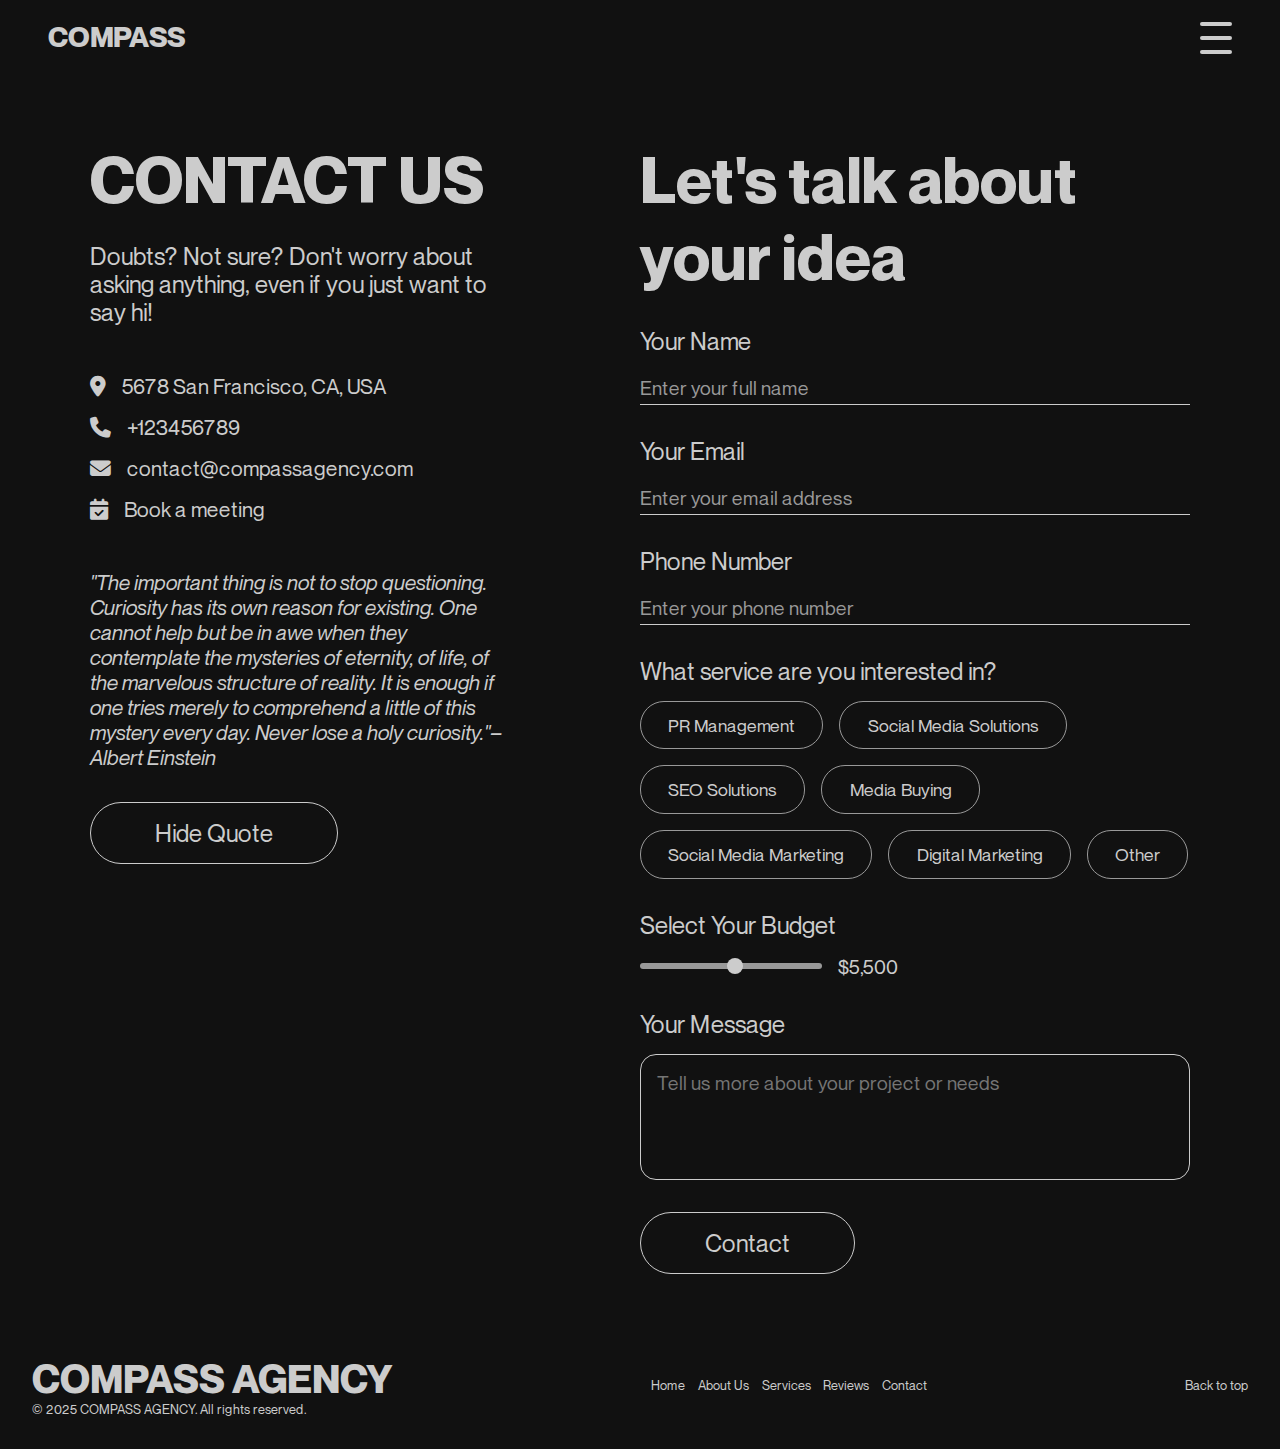
<file: contact.html>
<!DOCTYPE html>
<html lang="en">
<head>
    <meta charset="UTF-8">
    <meta name="viewport" content="width=device-width, initial-scale=1.0">
    <title>Compass Agency | Contact Us</title>

    <!-- CSS Styles -->
    <link rel="stylesheet" href="css/style.css">
    <link rel="stylesheet" href="https://cdnjs.cloudflare.com/ajax/libs/font-awesome/6.7.2/css/all.min.css" integrity="sha512-Evv84Mr4kqVGRNSgIGL/F/aIDqQb7xQ2vcrdIwxfjThSH8CSR7PBEakCr51Ck+w+/U6swU2Im1vVX0SVk9ABhg==" crossorigin="anonymous" referrerpolicy="no-referrer" />

    <!-- Favicon for browsers -->
    <link rel="icon" href="img/icon/favicon.ico" type="image/x-icon">
    <link rel="icon" href="img/icon/favicon-16x16.png" sizes="16x16" type="image/png">
    <link rel="icon" href="img/icon/favicon-32x32.png" sizes="32x32" type="image/png">

    <!-- Apple Touch Icon -->
    <link rel="apple-touch-icon" href="img/icon/apple-touch-icon.png">

    <!-- Android Chrome Icons -->
    <link rel="icon" sizes="192x192" href="img/icon/android-chrome-192x192.png">
    <link rel="icon" sizes="512x512" href="img/icon/android-chrome-512x512.png">

</head>
<body>

    <!-- Header Section -->
    <header class="header">
        <!-- Title -->
        <h1 class="header__title">
            <a href="." class="header__title-link">COMPASS</a>
        </h1>

        <!-- Burger Menu -->
        <input type="checkbox" id="nav-toggle" class="header__nav-toggle" aria-hidden="true">
        <label for="nav-toggle" class="header__burger-menu">
            <span class="header__burger-line"></span>
            <span class="header__burger-line"></span>
            <span class="header__burger-line"></span>
        </label>

        <!-- Navigation Links -->
        <nav class="header__nav">
            <ul class="header__nav-list">
                <li class="header__nav-item">
                    <a href="." class="header__nav-link underline">Home</a>
                </li>
                <li class="header__nav-item">
                    <a href="./#services" class="header__nav-link underline">Services</a>
                </li>
                <li class="header__nav-item">
                    <a href="about.html" class="header__nav-link underline">About Us</a>
                </li>
                <li class="header__nav-item">
                    <a href="./#reviews" class="header__nav-link underline">Reviews</a>
                </li>
                <li class="header__nav-item">
                    <a href="contact.html" class="header__nav-link underline">Contact</a>
                </li>
            </ul>
        </nav>
    </header>

    <!-- Main Contact Page -->
    <main class="contact__page">
        <section class="contact__info">
            <article class="contact__info--presentation">
                <h1 class="contact__info--title">CONTACT US</h1>
                <p class="contact__info--subtitle">Doubts? Not sure? Don't worry about asking anything, even if you just want to say hi!</p>
            </article>
            <article class="contact__info--details">
                <ul class="contact__info--list">
                    <li class="contact__info--item">
                        <span class="fa-solid fa-location-dot"></span>
                        5678 San Francisco, CA, USA
                    </li>
                    <li class="contact__info--item">
                        <span class="fa-solid fa-phone"></span>
                        +123456789
                    </li>
                    <li class="contact__info--item">
                        <span class="fa-solid fa-envelope"></span>
                        <a class="contact__info--link" href="mailto:contact@compassagency.com">contact@compassagency.com</a>
                    </li>
                    <li class="contact__info--item">
                        <span class="fa-solid fa-calendar-check"></span>
                        <a id="bookMeeting" class="contact__info--link">Book a meeting</a>
                    </li>
                </ul>
            </article>
            <article class="contact__info--quotes">
                <p id="quote" class="contact__info--quote">"The important thing is not to stop questioning. Curiosity has its own reason for existing. One cannot help but be in awe when they contemplate the mysteries of eternity, of life, of the marvelous structure of reality. It is enough if one tries merely to comprehend a little of this mystery every day. Never lose a holy curiosity."– Albert Einstein</p>
                <a id="quoteButton" class="contact__form--button">Hide Quote</a>
            </article>
        </section>
        <section class="contact__form">
            <form class="contact__form--form">
                <h2 class="contact__form--title">Let's talk about your idea</h2>
                
                <div class="contact__form--container">
                    <label class="contact__form--label" for="name">Your Name</label>
                    <input class="contact__form--input" type="text" id="name" name="name" placeholder="Enter your full name" required>
                </div>
            
                <div class="contact__form--container">
                    <label class="contact__form--label" for="email">Your Email</label>
                    <input class="contact__form--input" type="email" id="email" name="email" placeholder="Enter your email address" required>
                </div>

                <div class="contact__form--container">
                    <label class="contact__form--label" for="phone">Phone Number</label>
                    <input class="contact__form--input" type="tel" id="phone" name="phone" placeholder="Enter your phone number" required>
                </div>
            
                <div class="contact__form--container">
                    <label class="contact__form--label" for="service">What service are you interested in?</label>
                    <div class="contact__form--options">
                      <input type="radio" id="prmanagement" name="service" value="prmanagement" class="contact__form--radio" required>
                      <label for="prmanagement" class="contact__form--option">PR Management</label>
                  
                      <input type="radio" id="sms" name="service" value="sms" class="contact__form--radio" required>
                      <label for="sms" class="contact__form--option">Social Media Solutions</label>
                  
                      <input type="radio" id="seo" name="service" value="seo" class="contact__form--radio" required>
                      <label for="seo" class="contact__form--option">SEO Solutions</label>

                      <input type="radio" id="mediabuying" name="service" value="mediabuying" class="contact__form--radio" required>
                      <label for="mediabuying" class="contact__form--option">Media Buying</label>

                      <input type="radio" id="smm" name="service" value="smm" class="contact__form--radio" required>
                      <label for="smm" class="contact__form--option">Social Media Marketing</label>

                      <input type="radio" id="digitalmarketing" name="service" value="digitalmarketing" class="contact__form--radio" required>
                      <label for="digitalmarketing" class="contact__form--option">Digital Marketing</label>

                      <input type="radio" id="other" name="service" value="other" class="contact__form--radio" required>
                      <label for="other" class="contact__form--option">Other</label>
                    </div>
                  </div>
                
                  <div class="contact__form--container">
                    <label class="contact__form--label" for="budget">Select Your Budget</label>
                    <div class="contact__form--budget">
                        <input 
                            type="range" 
                            id="budget" 
                            name="budget" 
                            min="500" 
                            max="10000" 
                            step="500" 
                            class="contact__form--range" 
                            oninput="updateBudgetValue(this.value)" 
                            required
                        >
                        <span class="contact__form--budget-value" id="budget-value">$1,000</span>
                    </div>
                </div>
                

                <div class="contact__form--container">
                    <label class="contact__form--label" for="message">Your Message</label>
                    <textarea class="contact__form--textarea" id="message" name="message" rows="4" placeholder="Tell us more about your project or needs" required></textarea>
                </div>
            
                <button class="contact__form--button" type="submit">Contact</button>
              </form>
        </section>
    </main>

    <!-- Footer Section -->
    <footer class="footer">
        <div class="footer__container">
            <div class="footer__logo">
                <h1><a href="." class="footer__logo-link">COMPASS AGENCY</a></h1>
                <p class="footer__copyright">&copy; 2025 COMPASS AGENCY. All rights reserved.</p>
            </div>
            <nav class="footer__nav" aria-label="Footer Navigation">
                <ul class="footer__nav-list">
                    <li class="footer__nav-item">
                        <a href="./" class="footer__nav-link underline">Home</a>
                    </li>
                    <li class="footer__nav-item">
                        <a href="./about.html" class="footer__nav-link underline">About Us</a>
                    </li>
                    <li class="footer__nav-item">
                        <a href="./#services" class="footer__nav-link underline">Services</a>
                    </li>
                    <li class="footer__nav-item">
                        <a href="./#reviews" class="footer__nav-link underline">Reviews</a>
                    </li>
                    <li class="footer__nav-item">
                        <a href="./contact.html" class="footer__nav-link underline">Contact</a>
                    </li>
                </ul>
            </nav>
            <a href="#"  class="footer__back underline">Back to top</a>
        </div>
    </footer>

    <script src="js/contact.js"></script>
</body>
</html>
</file>
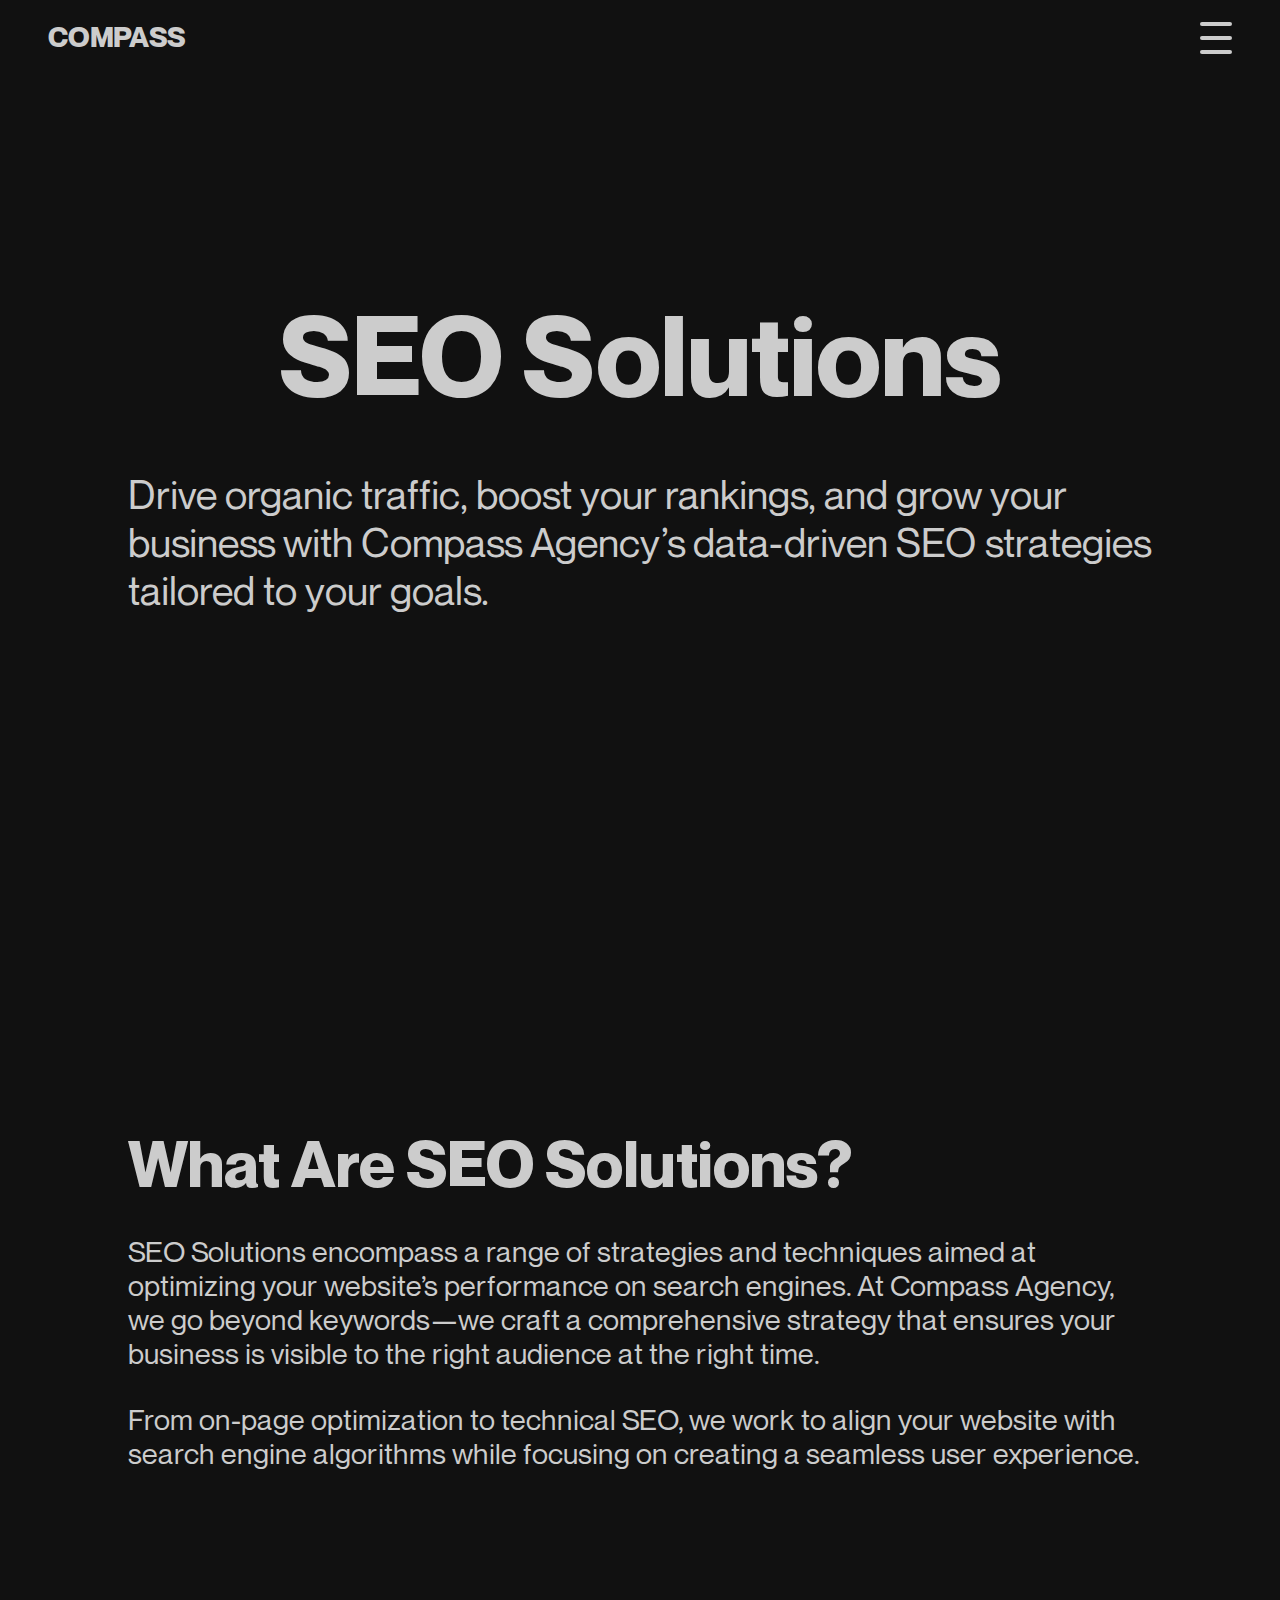
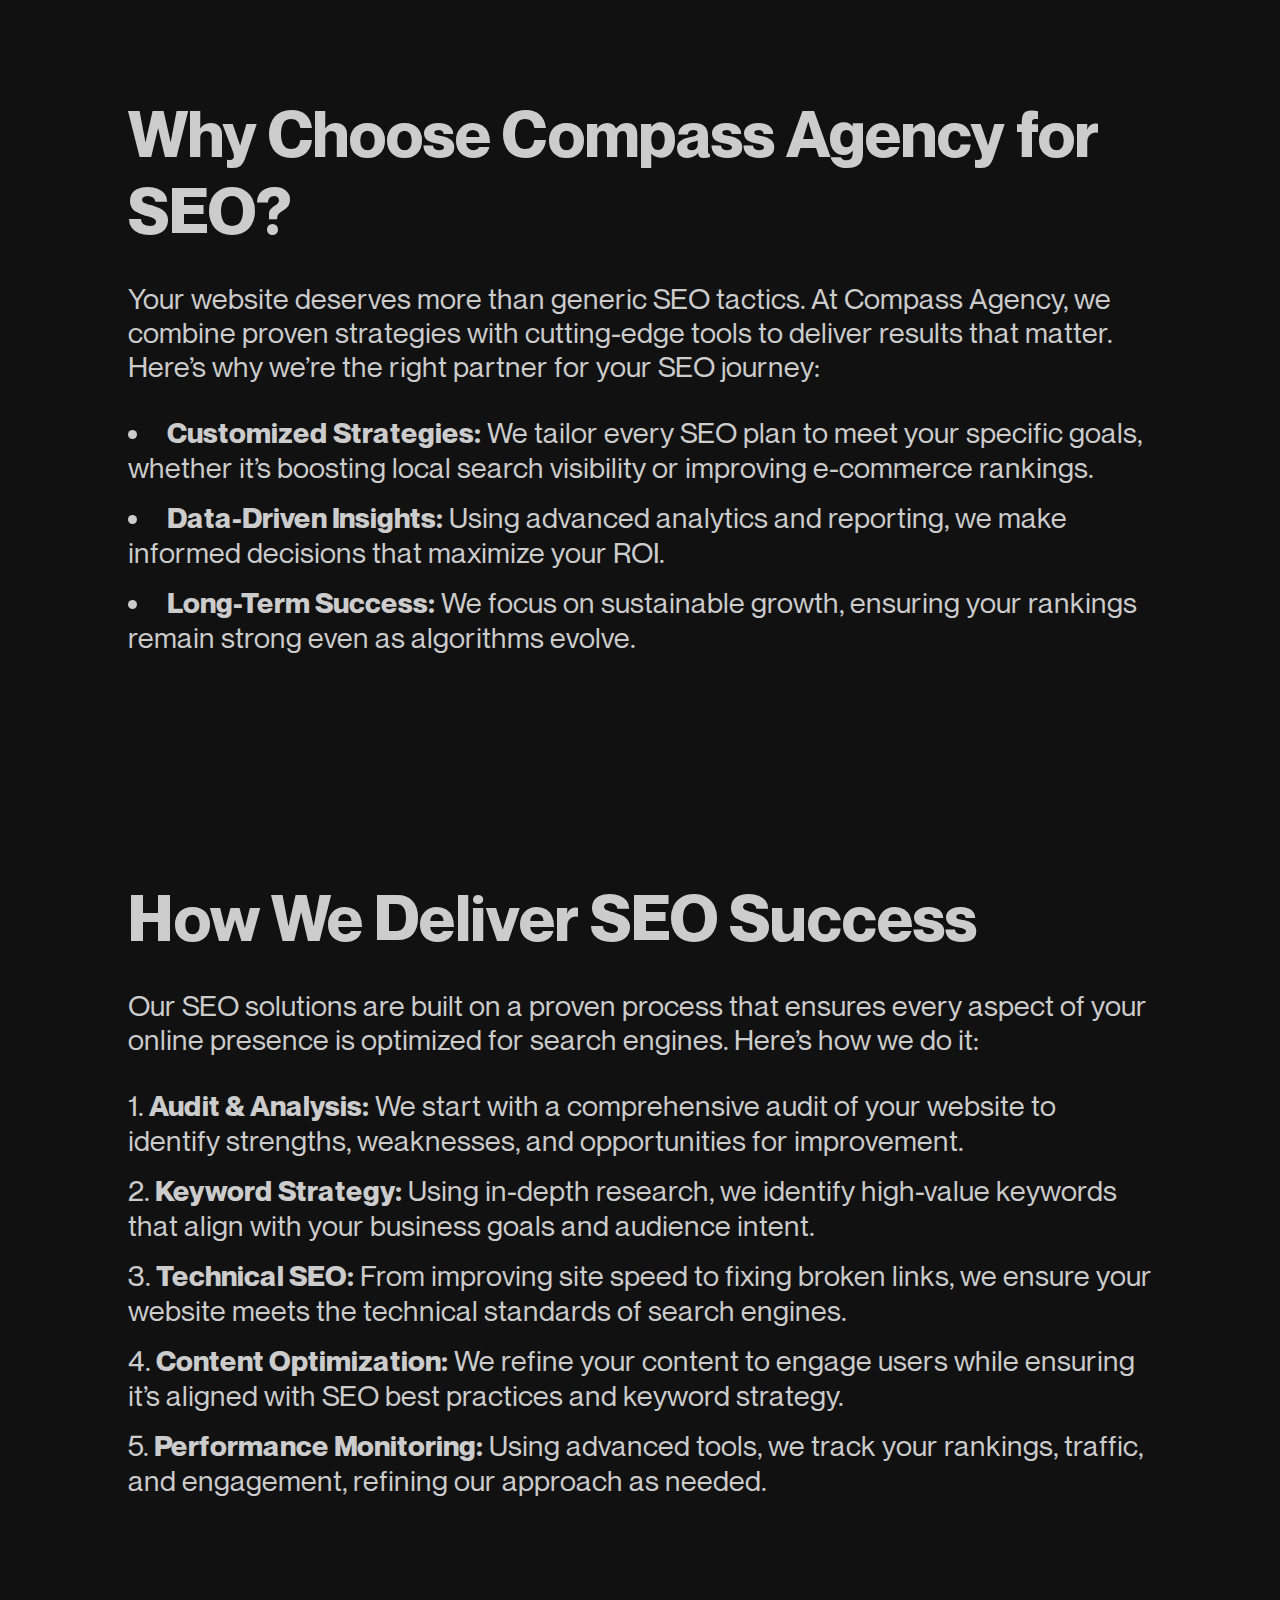
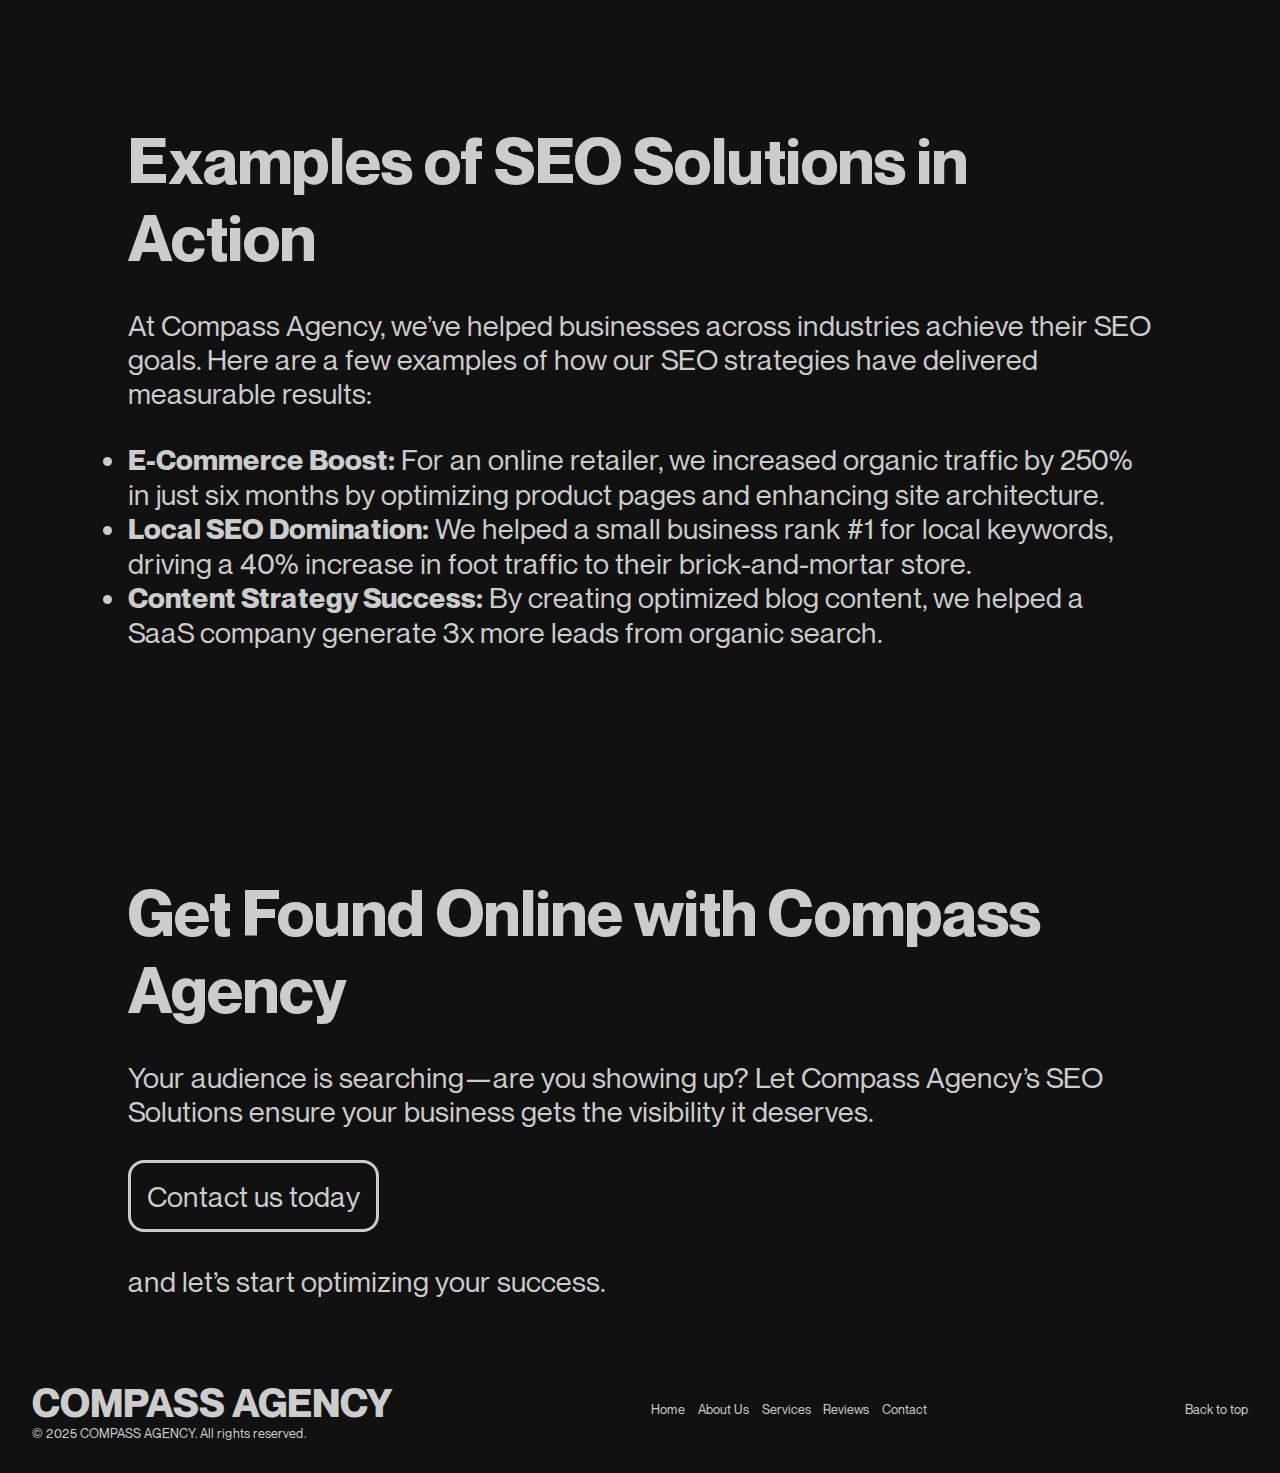
<file: services/service.html>
<!DOCTYPE html>
<html lang="en">
<head>
    <meta charset="UTF-8">
    <meta name="viewport" content="width=device-width, initial-scale=1.0">
    <title>Compass Agency | Service</title>
    
    <!-- CSS Styles -->
    <link rel="stylesheet" href="../css/style.css">
    <link rel="stylesheet" href="https://cdnjs.cloudflare.com/ajax/libs/font-awesome/6.7.2/css/all.min.css" integrity="sha512-Evv84Mr4kqVGRNSgIGL/F/aIDqQb7xQ2vcrdIwxfjThSH8CSR7PBEakCr51Ck+w+/U6swU2Im1vVX0SVk9ABhg==" crossorigin="anonymous" referrerpolicy="no-referrer" />

    <!-- Favicon for browsers -->
    <link rel="icon" href="../img/icon/favicon.ico" type="image/x-icon">
    <link rel="icon" href="../img/icon/favicon-16x16.png" sizes="16x16" type="image/png">
    <link rel="icon" href="../img/icon/favicon-32x32.png" sizes="32x32" type="image/png">

    <!-- Apple Touch Icon -->
    <link rel="apple-touch-icon" href="../img/icon/apple-touch-icon.png">

    <!-- Android Chrome Icons -->
    <link rel="icon" sizes="192x192" href="../img/icon/android-chrome-192x192.png">
    <link rel="icon" sizes="512x512" href="../img/icon/android-chrome-512x512.png">

</head>
<body>

    <!-- Header Section -->
    <header class="header">
      <!-- Title -->
      <h1 class="header__title">
          <a href="../" class="header__title-link">COMPASS</a>
      </h1>

      <!-- Burger Menu -->
      <input type="checkbox" id="nav-toggle" class="header__nav-toggle" aria-hidden="true">
      <label for="nav-toggle" class="header__burger-menu">
          <span class="header__burger-line"></span>
          <span class="header__burger-line"></span>
          <span class="header__burger-line"></span>
      </label>

      <!-- Navigation Links -->
      <nav class="header__nav">
          <ul class="header__nav-list">
              <li class="header__nav-item">
                  <a href="../" class="header__nav-link underline">Home</a>
              </li>
              <li class="header__nav-item">
                  <a href="../#services" class="header__nav-link underline">Services</a>
              </li>
              <li class="header__nav-item">
                  <a href="../about.html" class="header__nav-link underline">About Us</a>
              </li>
              <li class="header__nav-item">
                  <a href="../#reviews" class="header__nav-link underline">Reviews</a>
              </li>
              <li class="header__nav-item">
                  <a href="../contact.html" class="header__nav-link underline">Contact</a>
              </li>
          </ul>
      </nav>
    </header>

    <main class="service">
        <!-- Hero Section -->
        <section class="service__section service__hero">
          <h1 class="service__title">SEO Solutions</h1>
          <p class="service__subtitle">
            Drive organic traffic, boost your rankings, and grow your business with Compass Agency’s data-driven SEO strategies tailored to your goals.
          </p>
        </section>
      
        <!-- Service Overview Section -->
        <section class="service__section service__overview">
          <h2 class="service__heading">What Are SEO Solutions?</h2>
          <article class="service__content">
            <p>
              SEO Solutions encompass a range of strategies and techniques aimed at optimizing your website’s performance on search engines. 
              At Compass Agency, we go beyond keywords—we craft a comprehensive strategy that ensures your business is visible to the right audience at the right time.
            </p>
            <p>
              From on-page optimization to technical SEO, we work to align your website with search engine algorithms while focusing on creating a seamless user experience.
            </p>
          </article>
        </section>
      
        <!-- Why Choose Compass Agency Section -->
        <section class="service__section service__why-choose">
          <h2 class="service__heading">Why Choose Compass Agency for SEO?</h2>
          <article class="service__content">
            <p>
              Your website deserves more than generic SEO tactics. At Compass Agency, we combine proven strategies with cutting-edge tools to deliver results that matter. 
              Here’s why we’re the right partner for your SEO journey:
            </p>
            <ul class="service__list">
              <li class="service__list-item">
                <strong>Customized Strategies:</strong> We tailor every SEO plan to meet your specific goals, whether it’s boosting local search visibility or improving e-commerce rankings.
              </li>
              <li class="service__list-item">
                <strong>Data-Driven Insights:</strong> Using advanced analytics and reporting, we make informed decisions that maximize your ROI.
              </li>
              <li class="service__list-item">
                <strong>Long-Term Success:</strong> We focus on sustainable growth, ensuring your rankings remain strong even as algorithms evolve.
              </li>
            </ul>
          </article>
        </section>
      
        <!-- How It Works Section -->
        <section class="service__section service__process">
          <h2 class="service__heading">How We Deliver SEO Success</h2>
          <article class="service__content">
            <p>
              Our SEO solutions are built on a proven process that ensures every aspect of your online presence is optimized for search engines. Here’s how we do it:
            </p>
            <ol class="service__steps">
              <li class="service__step">
                <strong>Audit & Analysis:</strong> We start with a comprehensive audit of your website to identify strengths, weaknesses, and opportunities for improvement.
              </li>
              <li class="service__step">
                <strong>Keyword Strategy:</strong> Using in-depth research, we identify high-value keywords that align with your business goals and audience intent.
              </li>
              <li class="service__step">
                <strong>Technical SEO:</strong> From improving site speed to fixing broken links, we ensure your website meets the technical standards of search engines.
              </li>
              <li class="service__step">
                <strong>Content Optimization:</strong> We refine your content to engage users while ensuring it’s aligned with SEO best practices and keyword strategy.
              </li>
              <li class="service__step">
                <strong>Performance Monitoring:</strong> Using advanced tools, we track your rankings, traffic, and engagement, refining our approach as needed.
              </li>
            </ol>
          </article>
        </section>
      
        <!-- Examples of Success Section -->
        <section class="service__section service__examples">
          <h2 class="service__heading">Examples of SEO Solutions in Action</h2>
          <article class="service__content">
            <p>
              At Compass Agency, we’ve helped businesses across industries achieve their SEO goals. Here are a few examples of how our SEO strategies have delivered measurable results:
            </p>
            <ul class="service__examples-list">
              <li class="service__examples-item">
                <strong>E-Commerce Boost:</strong> For an online retailer, we increased organic traffic by 250% in just six months by optimizing product pages and enhancing site architecture.
              </li>
              <li class="service__examples-item">
                <strong>Local SEO Domination:</strong> We helped a small business rank #1 for local keywords, driving a 40% increase in foot traffic to their brick-and-mortar store.
              </li>
              <li class="service__examples-item">
                <strong>Content Strategy Success:</strong> By creating optimized blog content, we helped a SaaS company generate 3x more leads from organic search.
              </li>
            </ul>
          </article>
        </section>
      
        <!-- Call to Action Section -->
        <section class="service__section service__cta">
          <h2 class="service__heading">Get Found Online with Compass Agency</h2>
          <p class="service__content">
            Your audience is searching—are you showing up? Let Compass Agency’s SEO Solutions ensure your business gets the visibility it deserves. 
            <a href="../contact.html" class="service__link" target="_blank">Contact us today</a> and let’s start optimizing your success.
          </p>
        </section>
    </main>

    <!-- Footer Section -->
    <footer class="footer">
      <div class="footer__container">
          <div class="footer__logo">
              <h1><a href="." class="footer__logo-link">COMPASS AGENCY</a></h1>
              <p class="footer__copyright">&copy; 2025 COMPASS AGENCY. All rights reserved.</p>
          </div>
          <nav class="footer__nav" aria-label="Footer Navigation">
              <ul class="footer__nav-list">
                  <li class="footer__nav-item">
                      <a href="./" class="footer__nav-link underline">Home</a>
                  </li>
                  <li class="footer__nav-item">
                      <a href="./about.html" class="footer__nav-link underline">About Us</a>
                  </li>
                  <li class="footer__nav-item">
                      <a href="./#services" class="footer__nav-link underline">Services</a>
                  </li>
                  <li class="footer__nav-item">
                      <a href="./#reviews" class="footer__nav-link underline">Reviews</a>
                  </li>
                  <li class="footer__nav-item">
                      <a href="./contact.html" class="footer__nav-link underline">Contact</a>
                  </li>
              </ul>
          </nav>
          <a href="#"  class="footer__back underline">Back to top</a>
      </div>
  </footer>

</body>
</html>
</file>
<file: css/style.css>
/*
    COMPASS AGENCY
    styles.css
*/

/* ───────────────────────────────── */
/*           Fonts Config            */
/* ───────────────────────────────── */

@font-face {
    font-family: 'Neue Montreal';
    src: url('../fonts/neue-montreal/NeueMontreal-Medium.woff2') format('woff2'),
        url('../fonts/neue-montreal/NeueMontreal-Medium.woff') format('woff');
    font-weight: 500;
    font-style: normal;
    font-display: swap;
}

@font-face {
    font-family: 'Neue Montreal';
    src: url('../fonts/neue-montreal/NeueMontreal-Italic.woff2') format('woff2'),
        url('../fonts/neue-montreal/NeueMontreal-Italic.woff') format('woff');
    font-weight: normal;
    font-style: italic;
    font-display: swap;
}

@font-face {
    font-family: 'Neue Montreal';
    src: url('../fonts/neue-montreal/NeueMontreal-Bold.woff2') format('woff2'),
        url('../fonts/neue-montreal/NeueMontreal-Bold.woff') format('woff');
    font-weight: bold;
    font-style: normal;
    font-display: swap;
}

@font-face {
    font-family: 'Neue Montreal';
    src: url('../fonts/neue-montreal/NeueMontreal-MediumItalic.woff2') format('woff2'),
        url('../fonts/neue-montreal/NeueMontreal-MediumItalic.woff') format('woff');
    font-weight: 500;
    font-style: italic;
    font-display: swap;
}

@font-face {
    font-family: 'Neue Montreal';
    src: url('../fonts/neue-montreal/NeueMontreal-Regular.woff2') format('woff2'),
        url('../fonts/neue-montreal/NeueMontreal-Regular.woff') format('woff');
    font-weight: normal;
    font-style: normal;
    font-display: swap;
}

@font-face {
    font-family: 'Neue Montreal';
    src: url('../fonts/neue-montreal/NeueMontreal-BoldItalic.woff2') format('woff2'),
        url('../fonts/neue-montreal/NeueMontreal-BoldItalic.woff') format('woff');
    font-weight: bold;
    font-style: italic;
    font-display: swap;
}

@font-face {
    font-family: 'Neue Montreal';
    src: url('../fonts/neue-montreal/NeueMontreal-LightItalic.woff2') format('woff2'),
        url('../fonts/neue-montreal/NeueMontreal-LightItalic.woff') format('woff');
    font-weight: 300;
    font-style: italic;
    font-display: swap;
}

@font-face {
    font-family: 'Neue Montreal';
    src: url('../fonts/neue-montreal/NeueMontreal-Light.woff2') format('woff2'),
        url('../fonts/neue-montreal/NeueMontreal-Light.woff') format('woff');
    font-weight: 300;
    font-style: normal;
    font-display: swap;
}

@font-face {
    font-family: 'Lastik';
    src: url('../fonts/Lastik/Lastik-Regular.woff2') format('woff2'),
        url('../fonts/Lastik/Lastik-Regular.woff') format('woff');
    font-weight: normal;
    font-style: normal;
    font-display: swap;
}

@font-face {
    font-family: 'Lastik';
    src: url('../fonts/Lastik/Lastik-Regular.woff2') format('woff2'),
        url('../fonts/Lastik/Lastik-Regular.woff') format('woff');
    font-weight: normal;
    font-style: normal;
    font-display: swap;
}

/* ───────────────────────────────── */
/*              General              */
/* ───────────────────────────────── */

* {
    max-width: 100%;
    padding: 0;
    margin: 0;
    box-sizing: border-box;
    font-family: Neue Montreal;
}

:root {
    --primary-color: #111111;
    --secondary-color: #cccccc;
    --third-color: #999999;
    --four-color: #333333;
}

html, body {
    height: 100%;
    width: 100%;
    scroll-behavior: smooth;
}

body *::selection {
    background-color: var(--secondary-color);
    color: var(--primary-color);
}

body {
    overflow-x: hidden;
    background-color: var(--primary-color);
    cursor: crosshair;
}

section {
    width: 100%;
    height: 100%;
}

a {
    text-decoration: none;
}

.underline {
    text-decoration: none;
}

.underline:hover {
    text-decoration: underline;
}


.lastik {
    font-family: Lastik;
}


/* ───────────────────────────────── */
/*           Header Page             */
/* ───────────────────────────────── */

header {
    position: fixed;
    top: 0;
    left: 0;
    width: 100%;
    background-color: var(--primary-color);
    color: var(--secondary-color);
    display: flex;
    justify-content: space-between;
    align-items: center;
    padding: 0.5rem 1.5rem;
    z-index: 1100;
    border-bottom: 0.0625rem solid var(--primary-color);
}

.header__title-link {
    text-decoration: none;
    color: #cccccc;
    font-size: 1.8rem;
    font-weight: bold;
}

/* Burger Menu */
.header__burger-menu {
    display: flex;
    flex-direction: column;
    cursor: pointer;
    width: 2rem;
    height: 2rem;
    justify-content: space-between;
    align-items: center;
    transition: transform 0.3s ease;
    z-index: 1100;
}

.header__burger-line {
    display: block;
    height: 0.25rem;
    width: 100%;
    background-color: var(--secondary-color);
    border-radius: 0.125rem;
    transition: transform 0.3s ease, background-color 0.3s ease;
}

/* Hidden Checkbox */
.header__nav-toggle {
    display: none;
}

/* Navigation Menu */
.header__nav {
    display: none;
    flex-direction: column;
    justify-content: center;
    align-items: center;
    position: fixed;
    top: 4rem; /* Starts below the header */
    left: 0;
    width: 100%;
    height: calc(100% - 4rem); /* Adjust height to not cover header */
    background-color: var(--primary-color);
    z-index: 1000; /* Ensure it's below the header */
    padding-top: 5rem;
}

.header__nav-list {
    list-style: none;
    text-align: center;
}

.header__nav-item {
    margin: 1.5rem 0;
}

.header__nav-link {
    text-decoration: none;
    color: var(--secondary-color);
    font-size: 1.5rem;
    font-weight: bold;
    transition: color 0.3s ease;
}

.header__nav-link:hover {
    color: var(--secondary-color);
}

/* Toggle Menu Display */
#nav-toggle:checked + .header__burger-menu + .header__nav {
    display: flex;
}

/* Burger Rotation When Toggled */
#nav-toggle:checked + .header__burger-menu {
    transform: rotate(90deg);
}


/* --------------------------------- */
/* RESPONSIVE:                       */
/* Header Component                  */
/* --------------------------------- */

@media (min-width: 768px) {
    header {
        width: 100vw;
        padding: 1rem 3rem;
    }

    .header__nav {
        display: none;
        flex-direction: column;
        position: absolute;
        top: 100%;
        right: 1.5rem;
        width: auto;
        height: auto;
        background-color: var(--primary-color);
        padding: 1.5rem;
        border-radius: 0.5rem;
        /* box-shadow: 0 0.1rem 0rem var(--secondary-color); */
    }

    .header__nav-list {
        text-align: left;
    }

    .header__burger-menu {
        display: flex;
        align-self: flex-end;
    }
}

@media (max-width: 480px) {
    .header__nav {
        justify-content: flex-start;
        height: 100vh;
    }

    .header__nav-link {
        font-size: 1.8rem;
    }
}


/* ───────────────────────────────── */
/*           Footer Page             */
/* ───────────────────────────────── */

.footer {
    width: 100%;
    display: flex;
    align-items: center;
    flex-wrap: wrap;
    padding: 6rem 3rem 3rem 3rem;
    color: var(--secondary-color);
}

.footer__logo {
    display: flex;
    flex-direction: column;
    justify-content: center;
}

.footer__logo-link {
    font-size: 3rem;
}

.footer__copyright {
    font-size: 1rem;
}

.footer__nav-list {
    display: flex;
    flex-wrap: wrap;
    list-style: none;
    gap: 1rem;
}

.footer__container {
    width: 100%;
    display: flex;
    flex-wrap: wrap;
    justify-content: space-between;
    align-items: center;
}

.footer a {
    color: var(--secondary-color);
}

/* --------------------------------- */
/* RESPONSIVE:                       */
/* Footer Component                  */
/* --------------------------------- */

/* 1360px (Desktop pequeño) */
@media screen and (max-width: 1360px) {
    .footer {
        padding: 5rem 2rem 2rem 2rem;
    }
    
    .footer__logo-link {
        font-size: 2.5rem;
    }
    
    .footer__copyright {
        font-size: 0.8rem;
    }
    
    .footer__nav-list {
        font-size: 0.8rem;
        gap: 0.8rem;
    }

    .footer__back {
        font-size: 0.8rem;
    }
}

/* 768px (Tablet) */
@media screen and (max-width: 768px) {
    .footer {
        padding: 4rem 1.5rem 1.5rem 1.5rem;
        justify-content: center;
    }
    
    .footer__container {
        justify-content: center;
        gap: 2rem;
    }
    
    .footer__logo {
        align-items: center;
        text-align: center;
    }
    
    .footer__logo-link {
        font-size: 2.2rem;
    }
    
    .footer__nav-list {
        justify-content: center;
        font-size: 0.7rem;
        gap: 0.5rem;
    }

    .footer__back {
        font-size: 0.7rem;
    }
    
    .footer__copyright {
        text-align: center;
        width: 100%;
    }
}

/* 480px (Móvil) */
@media screen and (max-width: 480px) {
    .footer {
        padding: 3rem 1rem 1rem 1rem;
    }
    
    .footer__container {
        flex-direction: column;
        gap: 1.5rem;
    }
    
    .footer__logo-link {
        font-size: 1.8rem;
    }
    
    .footer__nav {
        width: 100%;
    }

    .footer__nav-list {
        flex-wrap: wrap;
        justify-content: center;
        align-items: center;
        gap: 0.8rem;
        font-size: 0.9rem;
    }

    .footer__back  {
        font-size: 0.9rem;
    }
    
    .footer__copyright {
        font-size: 0.7rem;
        margin-top: 1rem;
    }
}

/* 360px (Móvil pequeño) */
@media screen and (max-width: 360px) {
    .footer__logo-link {
        font-size: 1.6rem;
    }
    
    .footer__nav-list,
    .footer__back {
        font-size: 0.8rem;
    }
    
    .footer__copyright {
        font-size: 0.6rem;
    }
}

/* ───────────────────────────────── */
/*            Home Page              */
/* ───────────────────────────────── */

/* Presentation Section */
.presentation {
    height: 100vh;
    width: 100%;
    display: flex;
    flex-direction: column;
    align-items: center;
    justify-content: center;
    background-color: var(--primary-color);
    color: var(--secondary-color);
    text-align: center;
    margin: 0 auto;
}

.presentation__title {
    font-size: 16rem;
    font-weight: bold;
}

.presentation__subtitle {
    font-style: italic;
    font-size: 4rem;
}

.presentation__topsubtitle {
    font-size: 4rem;
    transform: translateX(-75%);
}

/* Services Section */
.services__slide {
    height: 100vh;
    width: 100%;
    background-color: var(--secondary-color);
    display: flex;
    align-items: center;
}

.page3 {
    height: 100vh;
    width: 100%;
    background-color: var(--primary-color);
}

.services__slide h1 {
    font-size: 30vw;
    font-weight: 600;
    text-transform: uppercase;
    color: var(--primary-color);
}

.home__services {
    height: 100%;
    width: 100%;
    display: flex;
    flex-direction: column;
    align-items: center;
    justify-content: center;
    padding: 0vh 0 13vh 0;
    background-color: var(--primary-color);
}

.home__services--title {
    color: var(--secondary-color);
    text-align: center;
    font-size: 11rem;
    padding: 20vh;
}

.home__services--link {
    color: var(--secondary-color);
}

.home__services--container {
    height: 100%;
    width: 100%;
    display: flex;
    flex-wrap: wrap;
    align-items: center;
    justify-content: center;
    gap: 5rem;
    background-color: var(--primary-color);
}

.services__service {
    width: 40%;
    height: 100%;
    display: flex;
    flex-direction: column;
    gap: 1.3rem;
    padding: 3rem;
    border: 0.2rem solid var(--secondary-color);
    border-radius: 1.5rem;
    background-color: var(--primary-color);
    color: var(--secondary-color);
    box-shadow: 0 1rem 0 var(--secondary-color);
    transition: all 0.3s ease;
}

.services__service:hover {
    box-shadow: 0 0.5rem 0 var(--secondary-color);
    cursor: pointer;
}

.services__service--title {
    font-size: 3rem;
}

.services__service--description {
    font-size: 1.3rem;
}

.services__service--learn {
    display: flex;
    gap: 1rem;
    align-items: center;
    font-size: 1.3rem;
    color: var(--secondary-color);
}

/* Quality over Quantity Section */

.qualityoverquantity {
    width: 100vw;
    height: 100vh;
    overflow-x: hidden;
    background-color: var(--primary-color);
}

/* Container for applying perspective */
.perspective-container {
    perspective: 1000px;
    width: 100%;
    height: 100%;
    display: flex;
    justify-content: center;
    align-items: flex-end;
}

.circle {
    stroke: var(--secondary-color);
    stroke-width: 0.965462;
    fill: var(--secondary-color);
  }
  

.circle {
    width: 60%;
    height: 40%;
    border-radius: 50%;
    transform-origin: center;
    transform: rotateX(65deg);
    border: 0.5rem solid var(--secondary-color);
    position: relative;
    display: flex;
    justify-content: center;
    align-items: center;
}

/* Text inside the circle */
.text {
    position: absolute;
    font-size: 7rem;
    color: var(--secondary-color);
    font-weight: bold;
    text-transform: uppercase;
    transform: rotateX(65deg);
    transform-origin: center;
    pointer-events: none;
}

.qualityoverquantity {
    position: relative;
}

.quality {
    width: 100%;
    height: 83%;
    display: flex;
    justify-content: center;
    align-items: flex-end;
    position: absolute;
}

.quality__text {
    display: flex;
    background-color: var(--primary-color);
    border: 0.5rem solid var(--secondary-color);
    padding: 8rem 4rem;
    border-radius: 1rem;
    font-size: 6rem;
    font-weight: bold;
    color: var(--secondary-color);
}

.quantity {
    width: 100%;
    height: 90%;
    display: flex;
    justify-content: center;
    align-items: flex-end;
}

svg {
    width: 50%;
    height: auto;
    stroke: var(--secondary-color);
    color: var(--secondary-color);
}

.quantity__text {
    fill: var(--secondary-color);
    stroke: none;
}


.home__whataretheysaying {
    width: 100%;
    height: 100vh;
    display: flex;
    flex-direction: column;
    justify-content: center;
    align-items: center;
    background-color: var(--primary-color);
    color: var(--secondary-color);
}

.whataretheysaying__title {
    width: 66%;
    font-size: 8rem;
    text-align: center;
}

.home__reviews {
    width: 100%;
    height: 100vh;
    display: flex;
    flex-direction: column;
    justify-content: center;
    align-items: center;
    gap: 4rem;
    background-color: var(--primary-color);
    color: var(--secondary-color);
    
}

.home__reviews--title {
    width: 66%;
    font-size: 8rem;
    text-align: center;
    color: var(--secondary-color);
}

.reviews__container {
    width: 80%;
    max-width: max-content;
    display: flex;
    gap: 2rem;
    align-items: center;
    justify-content: center;
}

.reviews__review {
    width: 30%;
    height: 100%;
    display: flex;
    flex-direction: column;
    gap: 0.5rem;
    border: 0.5rem solid var(--secondary-color);
    border-radius: 0.3rem;
    padding: 2rem;
}

.review__person {
    display: flex;
    align-items: center;
    gap: 1rem;
    font-size: 2rem;
}

.review__company {
    font-size: 1.2rem;
}

.review__description {
    font-size: 1.2rem;
    text-align: justify;
}

.reviews__discover {
    background-color: var(--secondary-color);
    color: var(--primary-color);
    padding: 1rem;
    font-size: 2rem;
    font-weight: bold;
    border-radius: 0.3rem;
    border: 0.3rem solid transparent;
    transition: all 0.3s ease;
}

.reviews__discover:hover {
    background-color: var(--primary-color);
    color: var(--secondary-color);
    border: 0.3rem solid var(--secondary-color);
}

.home__reviews--subtitle:hover {
    text-decoration: underline;
    cursor: pointer;
}

.title__container {
    display: flex;
    flex-direction: column;
    gap: 0.5rem;
    justify-content: center;
    align-items: center;
}

/* About Component */

.home__about {
    width: 100%;
    height: 100vh;
    display: flex;
    flex-direction: column;
    justify-content: center;
    align-items: center;
    gap: 6vh;
    color: var(--secondary-color);
}

.home__about--title {
    font-size: 8rem;
    text-align: center;
}

.home__about--subtitle {
    font-size: 3rem;
}

.home__about--team {
    width: 60%;
    display: flex;
    justify-content: space-between;
}

.home__about--link {
    font-size: 3rem;
    padding: 1rem 3rem;
    border: 0.3rem solid var(--secondary-color);
    border-radius: 1rem;
    color: var(--secondary-color);
    transition: 0.3s all ease-out;
}

.home__about--link:hover {
    background-color: var(--secondary-color);
    color: var(--primary-color);
}

/* Contact Component */

.home__contact {
    width: 100%;
    height: 100vh;
    display: flex;
    flex-direction: column;
    justify-content: center;
    align-items: center;
    gap: 6vh;
    color: var(--secondary-color);
}

.home__contact--title {
    font-size: 8rem;
    text-align: center;
}

.home__contact--subtitle {
    width: 60%;
    text-align: center;
    font-size: 3rem;
}

.home__contact--link {
    font-size: 3rem;
    padding: 1rem 3rem;
    border: 0.3rem solid var(--secondary-color);
    border-radius: 1rem;
    color: var(--secondary-color);
    transition: 0.3s all ease-out;
}

.home__contact--link:hover {
    background-color: var(--secondary-color);
    color: var(--primary-color);
}

/* --------------------------------- */
/* RESPONSIVE:                       */
/* Home Page                         */
/* --------------------------------- */

@media (max-width: 1360px) {
    .presentation__title {
        font-size: 8rem;
    }

    .presentation__subtitle,
    .presentation__topsubtitle {
        font-size: 2.5rem;
    }

    .home__services--title {
        font-size: 7rem;
        padding: 15vh 10vh;
    }

    .services__service {
        width: 45%;
    }

    .services__service--title {
        font-size: 2rem;
    }

    .services__service--description,
    .services__service--learn {
        font-size: 1.1rem;
    }

    .quality__text {
        font-size: 5rem;
        padding: 6rem 3rem;
    }

    .whataretheysaying__title,
    .home__reviews--title,
    .home__about--title,
    .home__contact--title {
        font-size: 6rem;
    }

    .home__reviews--subtitle {
        font-size: 1.8rem;
    }

    .review__person {
        font-size: 1.8rem;
    }

    .review__company {
        font-size: 1.1rem;
    }

    .review__description {
        font-size: 1.1rem;
    }

    .home__about--subtitle,
    .home__contact--subtitle {
        font-size: 2.5rem;
    }

    .home__about--team {
        width: 80%;
    }

    .reviews__container {
        width: 90%;
    }
    
    .home__about--team,
    .home__contact--subtitle {
        width: 70%;
    }
}

@media (max-width: 1180px) {

    .reviews__review {
        width: 100%;
    }

    .reviews__container {
        flex-direction: column;
    }
}

@media (max-width: 768px) {
    body {
        overflow-x: hidden;
        background-color: #111111;
    }

    .presentation {
        gap: 1rem;
        overflow: hidden;
    }

    .presentation__title {
        font-size: 6rem;
    }

    .presentation__topsubtitle {
        font-size: 2.2rem;
        transform: translateX(-25%);
    }

    .services__slide {
        height: 60vh;
        overflow: hidden;
    }

    .services__service {
        width: 80%;
        padding: 2rem;
    }

    .home__services--title {
        font-size: 5rem;
        padding: 10vh 5vh;
    }

    .quality {
        height: 87%;
    }

    .quality__text {
        font-size: 3.5rem;
        padding: 4rem 2rem;
    }

    .circle {
        width: 85%;
        height: 45%;
        border: 0.4rem solid var(--secondary-color);
    }

    .text {
        font-size: 1.5rem;
    }

    .whataretheysaying__title,
    .home__reviews--title,
    .home__about--title,
    .home__contact--title {
        font-size: 4.5rem;
        width: 85%;
    }

    .home__about--team {
        width: 90%;
        flex-direction: column;
        gap: 3rem;
    }

    .home__contact--subtitle {
        width: 80%;
    }

    .home__about--link,
    .home__contact--link {
        font-size: 2.5rem;
        padding: 1rem 2rem;
    }

    .review__person {
        font-size: 1.8rem;
    }

    /* Additional styles */
    .home__reviews,
    .home__about,
    .home__contact {
        height: auto;
        padding: 8rem 0;
    }

    .home__reviews--title,
    .home__about--title,
    .home__contact--title {
        font-size: 4rem;
        width: 80%;
    }

    .reviews__container {
        flex-direction: column;
        width: 80%;
    }

    .reviews__review {
        width: 80%;
    }

    .home__about--team {
        width: 80%;
        flex-direction: column;
        align-items: center;
        gap: 2rem;
    }

    .home__contact--subtitle {
        width: 80%;
        font-size: 2rem;
    }

    .home__about--subtitle,
    .home__contact--link,
    .home__about--link {
        font-size: 2rem;
    }

    .reviews__discover {
        font-size: 1.5rem;
    }
}

@media (max-width: 480px) {
    body {
        overflow-x: hidden;
    }

    .presentation {
        gap: 1rem;
        overflow: hidden;
    }

    .presentation__title {
        font-size: 4rem;
    }

    .presentation__subtitle,
    .presentation__topsubtitle {
        font-size: 1.8rem;
    }

    .presentation__topsubtitle {
        transform: translateX(-15%);
    }

    .services__slide {
        justify-content: center;
        overflow: hidden;
        height: 40vh;
    }

    .services__service {
        width: 90%;
        height: auto;
        padding: 1.5rem;
    }

    .home__services--title {
        font-size: 3.5rem;
        padding: 8vh 3vh;
    }

    .quality__text {
        font-size: 2.5rem;
        padding: 3rem 1.5rem;
    }

    .circle {
        width: 90%;
        height: 40%;
        border: 0.3rem solid var(--secondary-color);
    }

    .text {
        font-size: 2rem;
    }

    .whataretheysaying__title,
    .home__reviews--title,
    .home__about--title,
    .home__contact--title {
        font-size: 3.5rem;
        width: 90%;
    }

    .home__about--subtitle,
    .home__contact--subtitle {
        font-size: 1.8rem;
        width: 90%;
        text-align: center;
    }

    .home__about--link,
    .home__contact--link {
        font-size: 2rem;
        padding: 0.8rem 1.5rem;
    }

    .reviews__review {
        padding: 1.5rem;
    }

    .review__description {
        font-size: 1rem;
    }

    .reviews__discover {
        font-size: 1.5rem;
        padding: 0.8rem;
    }

    .reviews__container {
        width: 90%;
    }

    .reviews__review {
        width: 90%;
        padding: 1rem;
    }

    .review__person {
        font-size: 1.6rem;
    }

    .review__company,
    .review__description {
        font-size: 1rem;
    }

    .home__about--team,
    .home__contact--subtitle {
        width: 90%;
    }

    .home__about--subtitle,
    .home__contact--subtitle {
        font-size: 1.8rem;
        text-align: center;
    }

    .home__contact--link,
    .home__about--link {
        font-size: 1.8rem;
        padding: 1rem 2rem;
    }

    .reviews__discover {
        font-size: 1.2rem;
        padding: 0.8rem;
    }
}


/* ───────────────────────────────── */
/*           CONTACT PAGE            */
/* ───────────────────────────────── */

.contact__page {
    width: 100%;
    display: flex;
    color: var(--secondary-color);
    padding: 11% 7% 0 7%;
}

/* Contact Info (Left Side of CONTACT PAGE)*/
.contact__info {
    display: flex;
    flex-direction: column;
    gap: 3rem;
}

.contact__info--presentation {
    width: 75%;
    display: flex;
    flex-direction: column;
    gap: 1.5rem;
}

.contact__info--title {
    font-size: 4rem;
}

.contact__info--subtitle {
    font-size: 1.5rem;
}

.contact__info--list {
    list-style: none;
    display: flex;
    flex-direction: column;
    gap: 1rem;
}

.contact__info--item {
    font-size: 1.3rem;
    display: flex;
    gap: 1rem;
    align-items: center;
}

.contact__info--link {
    color: var(--secondary-color);
}

.contact__info--link:hover {
    text-decoration: underline;
    cursor: pointer;
}

.contact__info--quote {
    width: 75%;
    font-size: 1.3rem;
    font-style: italic;
}

.contact__info--quotes {
    display: flex;
    flex-direction: column;
    gap: 2rem;
}

/* Contact Form (Right Side of CONTACT PAGE) */
.contact__form--form {
    display: flex;
    flex-direction: column;
    gap: 2rem;
}

.contact__form--title {
    font-size: 4rem;
}

.contact__form--container {
    display: flex;
    flex-direction: column;
    
    gap: 1rem;
}

.contact__form--label {
    font-size: 1.5rem;
}

.contact__form--input {
    background: none;
    border: none;
    border-bottom: 1px solid var(--secondary-color);
    padding: 5px 0;
    font-size: 1.2rem;
    color: var(--secondary-color);
}

.contact__form--input::placeholder {
    color: var(--third-color);
}

.contact__form--input:focus {
    outline: none;
    border-bottom: 1px solid var(--secondary-color);
}

.contact__form--options {
    display: flex;
    flex-wrap: wrap;
    gap: 1rem;
  }
  
.contact__form--radio {
  display: none;
}

.contact__form--option {
  display: inline-block;
  padding: 0.8rem 1.7rem;
  border: 0.1rem solid var(--third-color);
  border-radius: 1.5rem;
  font-size: 1.1rem;
  color: var(--secondary-color);
  background-color: transparent;
  cursor: pointer;
  transition: all 0.3s ease;
}

.contact__form--option:hover {
  border-color: var(--secondary-color);
  background-color: var(--four-color);
}

.contact__form--radio:checked + .contact__form--option {
  background-color: var(--secondary-color);
  color: var(--primary-color);
}

.contact__form--textarea {
    background: none;
    border: 0.1rem solid var(--secondary-color);
    border-radius: 1rem;
    outline: none;
    padding: 1rem;
    resize: none;
    color: var(--secondary-color);
    font-size: 1.2rem;
}

.contact__form--button {
    max-width: fit-content;
    background-color: var(--primary-color);
    border: 0.1rem solid var(--secondary-color);
    border-radius: 2rem;
    color: var(--secondary-color);
    padding: 1rem 4rem;
    font-size: 1.5rem;
    transition: 0.3s all ease-out;
}

.contact__form--button:hover {
    cursor: pointer;
    background-color: var(--secondary-color);
    color: var(--primary-color);
}

/* Budget Section */
.contact__form--budget {
    display: flex;
    align-items: center;
    gap: 1rem;
}

.contact__form--range {
    -webkit-appearance: none;
    width: 33%;
    height: 0.4rem;
    background: var(--third-color);
    border-radius: 0.2rem;
    outline: none;
    transition: background 0.3s ease;
    cursor: pointer;
}

.contact__form--range:hover {
    background: var(--four-color);
}

.contact__form--range::-webkit-slider-thumb {
    -webkit-appearance: none;
    appearance: none;
    width: 1rem;
    height: 1rem;
    border-radius: 50%;
    background: var(--secondary-color);
    cursor: pointer;
    transition: background 0.3s ease;
}

.contact__form--range::-webkit-slider-thumb:hover {
    background: var(--four-color);
}

.contact__form--budget-value {
    font-size: 1.2rem;
    color: var(--secondary-color);
    min-width: 3rem;
    text-align: center;
}

/* --------------------------------- */
/* RESPONSIVE:                       */
/* Contact Page                      */
/* --------------------------------- */

/* --------------------------------- */
/* RESPONSIVE:                       */
/* Contact Page                      */
/* --------------------------------- */

@media (max-width: 1242px) {
    .contact__page {
        flex-direction: column;
        gap: 24vh;
    }

    .contact__info--presentation,
    .contact__info--quote {
        width: 100%;
    }

    /* Base mobile font sizes */
    .contact__info--title,
    .contact__form--title {
        font-size: 3rem;
    }

    .contact__info--subtitle {
        font-size: 1.3rem;
    }

    .contact__info--item,
    .contact__info--quote {
        font-size: 1.1rem;
    }

    .contact__form--textarea {
        height: 25vh;
        min-height: 200px; /* Ensure minimum usable space */
    }

    .contact__form--button {
        width: 100%;
        max-width: none;
        padding: 1.2rem 2rem;
        text-align: center;
    }
}

@media (max-width: 768px) {
    .contact__page {
        gap: 12vh;
        padding: 20% 5% 0 5%;
    }

    /* Further typography adjustments */
    .contact__info--title,
    .contact__form--title {
        font-size: 2.5rem;
        line-height: 1.2;
    }

    .contact__info--subtitle {
        font-size: 1.1rem;
    }

    /* Form element adjustments */
    .contact__form--label {
        font-size: 1.2rem;
    }

    .contact__form--input {
        font-size: 1rem;
    }

    /* Radio button grid adjustment */
    .contact__form--options {
        gap: 0.8rem;
    }

    .contact__form--option {
        padding: 0.8rem 1.2rem;
        font-size: 0.9rem;
    }

    /* Budget section improvements */
    .contact__form--range {
        width: 50%;
    }

    .contact__form--budget-value {
        font-size: 1rem;
    }
}

@media (max-width: 480px) {
    .contact__page {
        gap: 8vh;
        padding: 24% 5% 0 5%;
    }

    /* Mobile-first typography */
    .contact__info--title,
    .contact__form--title {
        font-size: 3rem;
    }

    .contact__info--subtitle {
        font-size: 1.5rem;
    }

    /* Compact form layout */
    .contact__form--container {
        gap: 0.8rem;
    }

    /* Full-width form elements */
    .contact__form--input,
    .contact__form--textarea {
        width: 100%;
    }

    /* Radio button full-width stack */
    .contact__form--options {
        flex-direction: column;
    }

    .contact__form--option {
        width: 100%;
        text-align: center;
    }

    /* Budget slider adjustments */
    .contact__form--range {
        width: 65%;
        height: 0.5rem;
    }

    .contact__form--range::-webkit-slider-thumb {
        width: 1.2rem;
        height: 1.2rem;
    }

    /* Textarea height optimization */
    .contact__form--textarea {
        height: 20vh;
        min-height: 150px;
    }
}

/* Tablet landscape optimization */
@media (max-width: 1024px) and (orientation: landscape) {
    .contact__form--textarea {
        height: 35vh;
    }
}

/* ───────────────────────────────── */
/*          ABOUT US PAGE            */
/* ───────────────────────────────── */

.main__about {
    width: 100%;
    display: flex;
    flex-direction: column;
    align-items: center;
    color: var(--secondary-color);
}

.about__section {
    width: 80%;
    height: 100%;
    display: flex;
    flex-direction: column;
    gap: 5rem;
}

.about__intro {
    height: 100vh;
    justify-content: center;
    align-items: center;
    gap: 4rem;
}

.about__intro--title {
    font-size: 7.5rem;
    text-align: center;
}

.about__intro--subtitle {
    font-size: 2.2rem;
    text-align: center;
}

.about__container {
    width: 75%;
    height: 100%;
    display: flex;
    flex-direction: column;
    gap: 33vh;
}

.about__title {
    font-size: 6rem;
}

.about__content {
    display: flex;
    flex-direction: column;
    gap: 4rem;
    font-size: 2.5rem;
}

.about__link {
    max-width: fit-content;
    border: 0.2rem solid var(--secondary-color);
    border-radius: 1rem;
    padding: 1rem 2rem;
    color: var(--secondary-color);
    background-color: var(--primary-color);
    transition: all 0.3s ease-out;
}

.about__link:hover {
    border: 0.2rem solid none;
    background-color: var(--secondary-color);
    color: var(--primary-color);
}

.about__cta {
    height: 100vh;
}

.about__team {
    width: 100%;
    display: flex;
    justify-content: space-between;
}

.team__container {
    display: flex;
    flex-direction: column;
    justify-content: center;
    align-items: center;
    gap: 1rem;
    background-color: var(--primary-color);
    color: var(--secondary-color);
    border: 0.3rem solid var(--secondary-color);
    border-radius: 1rem;
    padding: 2rem;
}

.team__avatar {
    color: var(--secondary-color);
    font-size: 10rem;
}

.team__name {
    font-size: 2rem;
    font-weight: bold;
}

.team__position {
    font-size: 2rem;
    font-family: Lastik;
}

/* --------------------------------- */
/* RESPONSIVE: About Us Page         */
/* --------------------------------- */

@media (max-width: 1242px) {
    .about__section {
        width: 85%;
        margin: 0 auto;
    }

    .about__intro--title {
        font-size: 5rem;
    }

    .about__intro--subtitle {
        font-size: 1.8rem;
    }

    .about__container {
        width: 100%;
    }

    .about__title {
        font-size: 4rem;
    }

    .about__content {
        font-size: 1.8rem;
    }

    .about__team {
        flex-wrap: wrap;
        gap: 2rem;
    }

    .team__container {
        width: 48%;
        box-sizing: border-box;
    }
}

@media (max-width: 940px) {

}

@media (max-width: 768px) {
    .about__section {
        width: 90%;
    }

    .about__intro--title {
        font-size: 3.5rem;
    }

    .about__intro--subtitle {
        font-size: 1.4rem;
    }

    .about__title {
        font-size: 3rem;
    }

    .about__content {
        font-size: 1.4rem;
        padding: 0 1rem;
    }

    .team__container {
        width: 100%;
    }
}

@media (max-width: 480px) {
    .about__section {
        width: 92%;
    }

    .about__intro--title {
        font-size: 2.5rem;
    }

    .about__intro--subtitle {
        font-size: 1.2rem;
    }

    .about__title {
        font-size: 2.2rem;
    }

    .about__content {
        font-size: 1.2rem;
        padding: 0 0.5rem;
    }
}

/* ───────────────────────────────── */
/*           SERVICE PAGE            */
/* ───────────────────────────────── */

.service {
    width: 100%;
    display: flex;
    flex-direction: column;
    align-items: center;
    gap: 33vh;
    background-color: var(--primary-color);
    color: var(--secondary-color);
}

.service__section {
    width: 80%;
    display: flex;
    flex-direction: column;
    gap: 2rem;
}

.service__hero {
    height: 100vh;
    justify-content: center;
    align-items: center;
    gap: 3rem;
}

.service__title {
    font-size: 9rem;
}

.service__subtitle {
    font-size: 3rem;
}

.service__heading {
    font-size: 5rem;
}

.service__content {
    font-size: 2rem;
    display: flex;
    flex-direction: column;
    gap: 2rem;
}

.service__link {
    max-width: fit-content;
    border: 0.2rem solid var(--secondary-color);
    border-radius: 1rem;
    padding: 1rem;
    color: var(--secondary-color);
    background-color: var(--primary-color);
    transition: all 0.3s ease-out;
}

.service__link:hover {
    border: 0.2rem solid none;
    background-color: var(--secondary-color);
    color: var(--primary-color);
}

.service__list {
    display: flex;
    flex-direction: column;
    gap: 1rem;
}

.service__list-item {
    list-style-position: inside;
}

.service__steps {
    display: flex;
    flex-direction: column;
    gap: 1rem;
}

.service__step {
    list-style-position: inside;
}

/* ───────────────────────────────── */
/*         MEDIA QUERIES              */
/* ───────────────────────────────── */

/* 1360px (Desktop pequeño) */
@media screen and (max-width: 1360px) {
    .service {
        gap: 25vh;
    }
    
    .service__title {
        font-size: 7rem;
    }
    
    .service__heading {
        font-size: 4rem;
    }
    
    .service__subtitle {
        font-size: 2.5rem;
    }
    
    .service__content {
        font-size: 1.8rem;
    }
}

/* 768px (Tablet) */
@media screen and (max-width: 768px) {
    .service {
        gap: 15vh;
    }
    
    .service__section {
        width: 90%;
        gap: 1.5rem;
    }
    
    .service__hero {
        height: auto;
        padding: 8rem 0;
        gap: 2rem;
    }
    
    .service__title {
        font-size: 5rem;
        text-align: center;
    }
    
    .service__heading {
        font-size: 3.5rem;
    }
    
    .service__subtitle {
        font-size: 2rem;
        text-align: center;
    }
    
    .service__content {
        font-size: 1.6rem;
    }
    
    .service__link {
        padding: 0.8rem;
        font-size: 1.6rem;
    }
}

/* 480px (Móvil) */
@media screen and (max-width: 480px) {
    .service {
        gap: 10vh;
    }
    
    .service__section {
        width: 95%;
        gap: 1rem;
    }
    
    .service__hero {
        padding: 5rem 0;
        gap: 1.5rem;
    }
    
    .service__title {
        font-size: 4rem;
    }
    
    .service__heading {
        font-size: 2.8rem;
    }
    
    .service__subtitle {
        font-size: 1.8rem;
    }
    
    .service__content {
        font-size: 1.4rem;
    }
    
    .service__link {
        padding: 0.6rem;
        font-size: 1.4rem;
        width: 100%;
        text-align: center;
    }
}

/* Ajuste adicional para pantallas muy pequeñas */
@media screen and (max-width: 360px) {
    .service__title {
        font-size: 3.2rem;
    }
    
    .service__heading {
        font-size: 2.4rem;
    }
    
    .service__subtitle {
        font-size: 1.6rem;
    }
}
</file>
